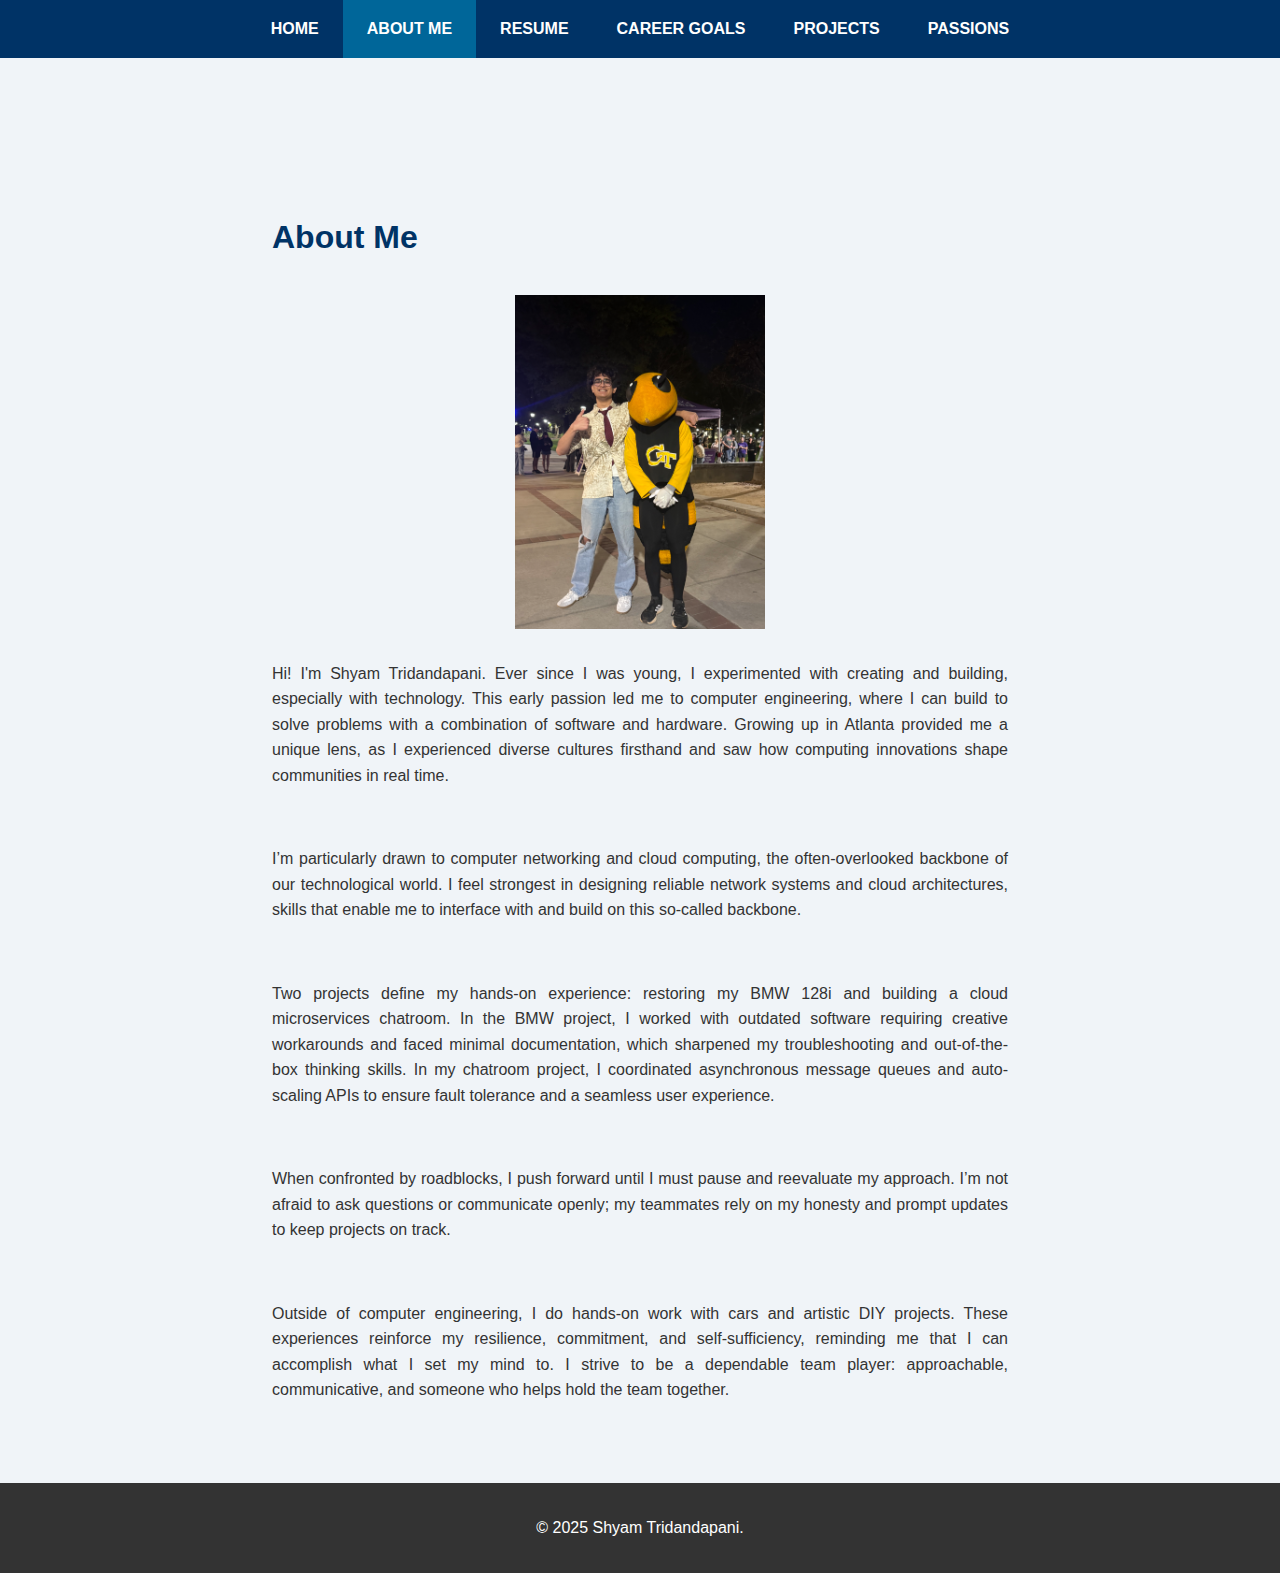
<file: about.html>
<!-- about.html -->
<!DOCTYPE html>
<html lang="en">
<head>
  <meta charset="UTF-8">
  <meta name="viewport" content="width=device-width, initial-scale=1.0">
  <title>About Me | My ePortfolio</title>
  <link rel="stylesheet" href="styles.css">
</head>
<body>
  <nav>
    <ul>
      <li><a href="index.html">Home</a></li>
      <li><a href="about.html" class="active">About Me</a></li>
      <li><a href="resume.html">Resume</a></li>
      <li><a href="career-goals.html">Career Goals</a></li>
      <li><a href="projects.html">Projects</a></li>
      <li><a href="passions.html">Passions</a></li>
    </ul>
  </nav>

  <main class="section" style="padding-top:8rem; max-width:800px; margin:0 auto; text-align:justify;">
    <h2>About Me</h2>
    <img src="profile.jpg" alt="Profile Image" style="width:250px; border-radius:var(--radius); display:block; margin:2rem auto;">
    <p>Hi! I'm Shyam Tridandapani. Ever since I was young, I experimented with creating and building, especially with technology. This early passion led me to computer engineering, where I can build to solve problems with a combination of software and hardware. Growing up in Atlanta provided me a unique lens, as I experienced diverse cultures firsthand and saw how computing innovations shape communities in real time.</p>
    <br>
    <p>I’m particularly drawn to computer networking and cloud computing, the often-overlooked backbone of our technological world. I feel strongest in designing reliable network systems and cloud architectures, skills that enable me to interface with and build on this so-called backbone.</p>
    <br>
    <p>Two projects define my hands-on experience: restoring my BMW 128i and building a cloud microservices chatroom. In the BMW project, I worked with outdated software requiring creative workarounds and faced minimal documentation, which sharpened my troubleshooting and out-of-the-box thinking skills. In my chatroom project, I coordinated asynchronous message queues and auto-scaling APIs to ensure fault tolerance and a seamless user experience.</p>
    <br>
    <p>When confronted by roadblocks, I push forward until I must pause and reevaluate my approach. I’m not afraid to ask questions or communicate openly; my teammates rely on my honesty and prompt updates to keep projects on track.</p>
    <br>
    <p>Outside of computer engineering, I do hands-on work with cars and artistic DIY projects. These experiences reinforce my resilience, commitment, and self-sufficiency, reminding me that I can accomplish what I set my mind to. I strive to be a dependable team player: approachable, communicative, and someone who helps hold the team together.</p>

  </main>

  <footer>
    <p>&copy; 2025 Shyam Tridandapani.</p>
  </footer>
</body>
</html>
</file>
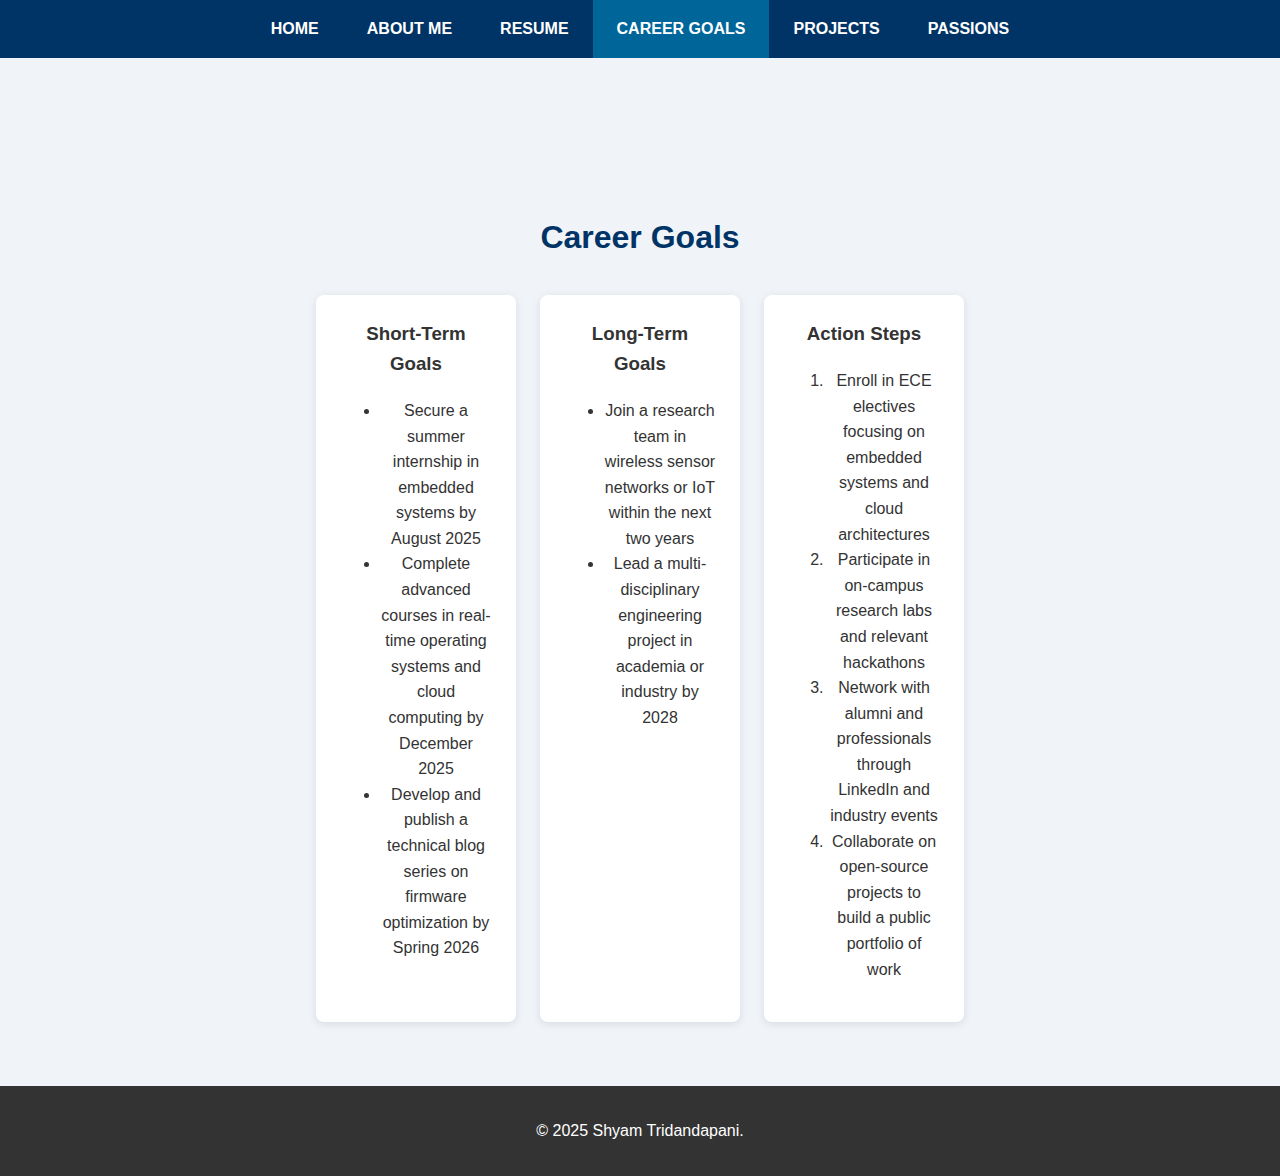
<file: career-goals.html>
<!-- career-goals.html -->
<!DOCTYPE html>
<html lang="en">
<head>
  <meta charset="UTF-8">
  <meta name="viewport" content="width=device-width, initial-scale=1.0">
  <title>Career Goals | My ePortfolio</title>
  <link rel="stylesheet" href="styles.css">
</head>
<body>
  <nav>
    <ul>
      <li><a href="index.html">Home</a></li>
      <li><a href="about.html">About Me</a></li>
      <li><a href="resume.html">Resume</a></li>
      <li><a href="career-goals.html" class="active">Career Goals</a></li>
      <li><a href="projects.html">Projects</a></li>
      <li><a href="passions.html">Passions</a></li>
    </ul>
  </nav>

  <main class="section" style="padding-top:8rem; max-width:1000px; margin:0 auto;">
    <h2>Career Goals</h2>
    <div class="cards">
      <div class="card">
        <h3>Short-Term Goals</h3>
        <ul>
          <li>Secure a summer internship in embedded systems by August 2025</li>
          <li>Complete advanced courses in real-time operating systems and cloud computing by December 2025</li>
          <li>Develop and publish a technical blog series on firmware optimization by Spring 2026</li>
        </ul>
      </div>
      <div class="card">
        <h3>Long-Term Goals</h3>
        <ul>
          <li>Join a research team in wireless sensor networks or IoT within the next two years</li>
          <li>Lead a multi-disciplinary engineering project in academia or industry by 2028</li>
        </ul>
      </div>
      <div class="card">
        <h3>Action Steps</h3>
        <ol>
          <li>Enroll in ECE electives focusing on embedded systems and cloud architectures</li>
          <li>Participate in on-campus research labs and relevant hackathons</li>
          <li>Network with alumni and professionals through LinkedIn and industry events</li>
          <li>Collaborate on open-source projects to build a public portfolio of work</li>
        </ol>
      </div>
    </div>
  </main>

  <footer>
    <p>&copy; 2025 Shyam Tridandapani.</p>
  </footer>
</body>
</html>
</file>
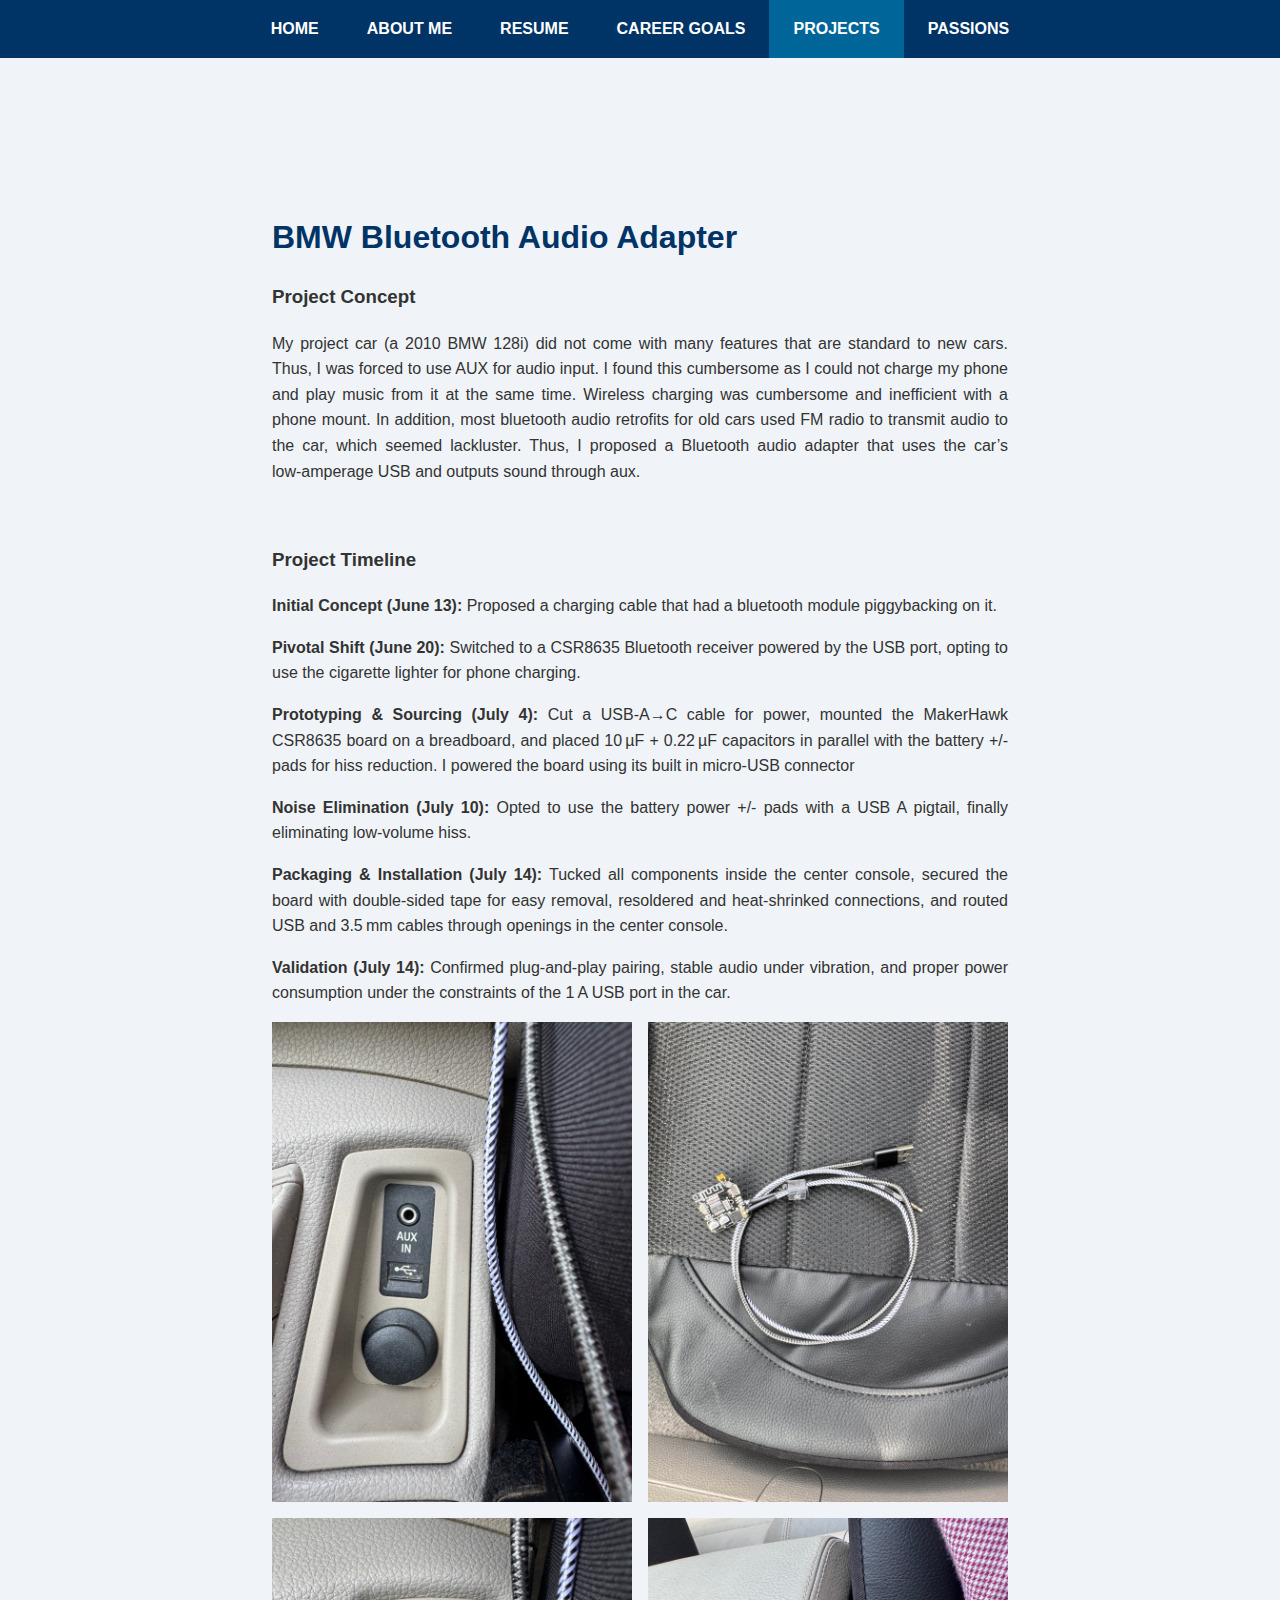
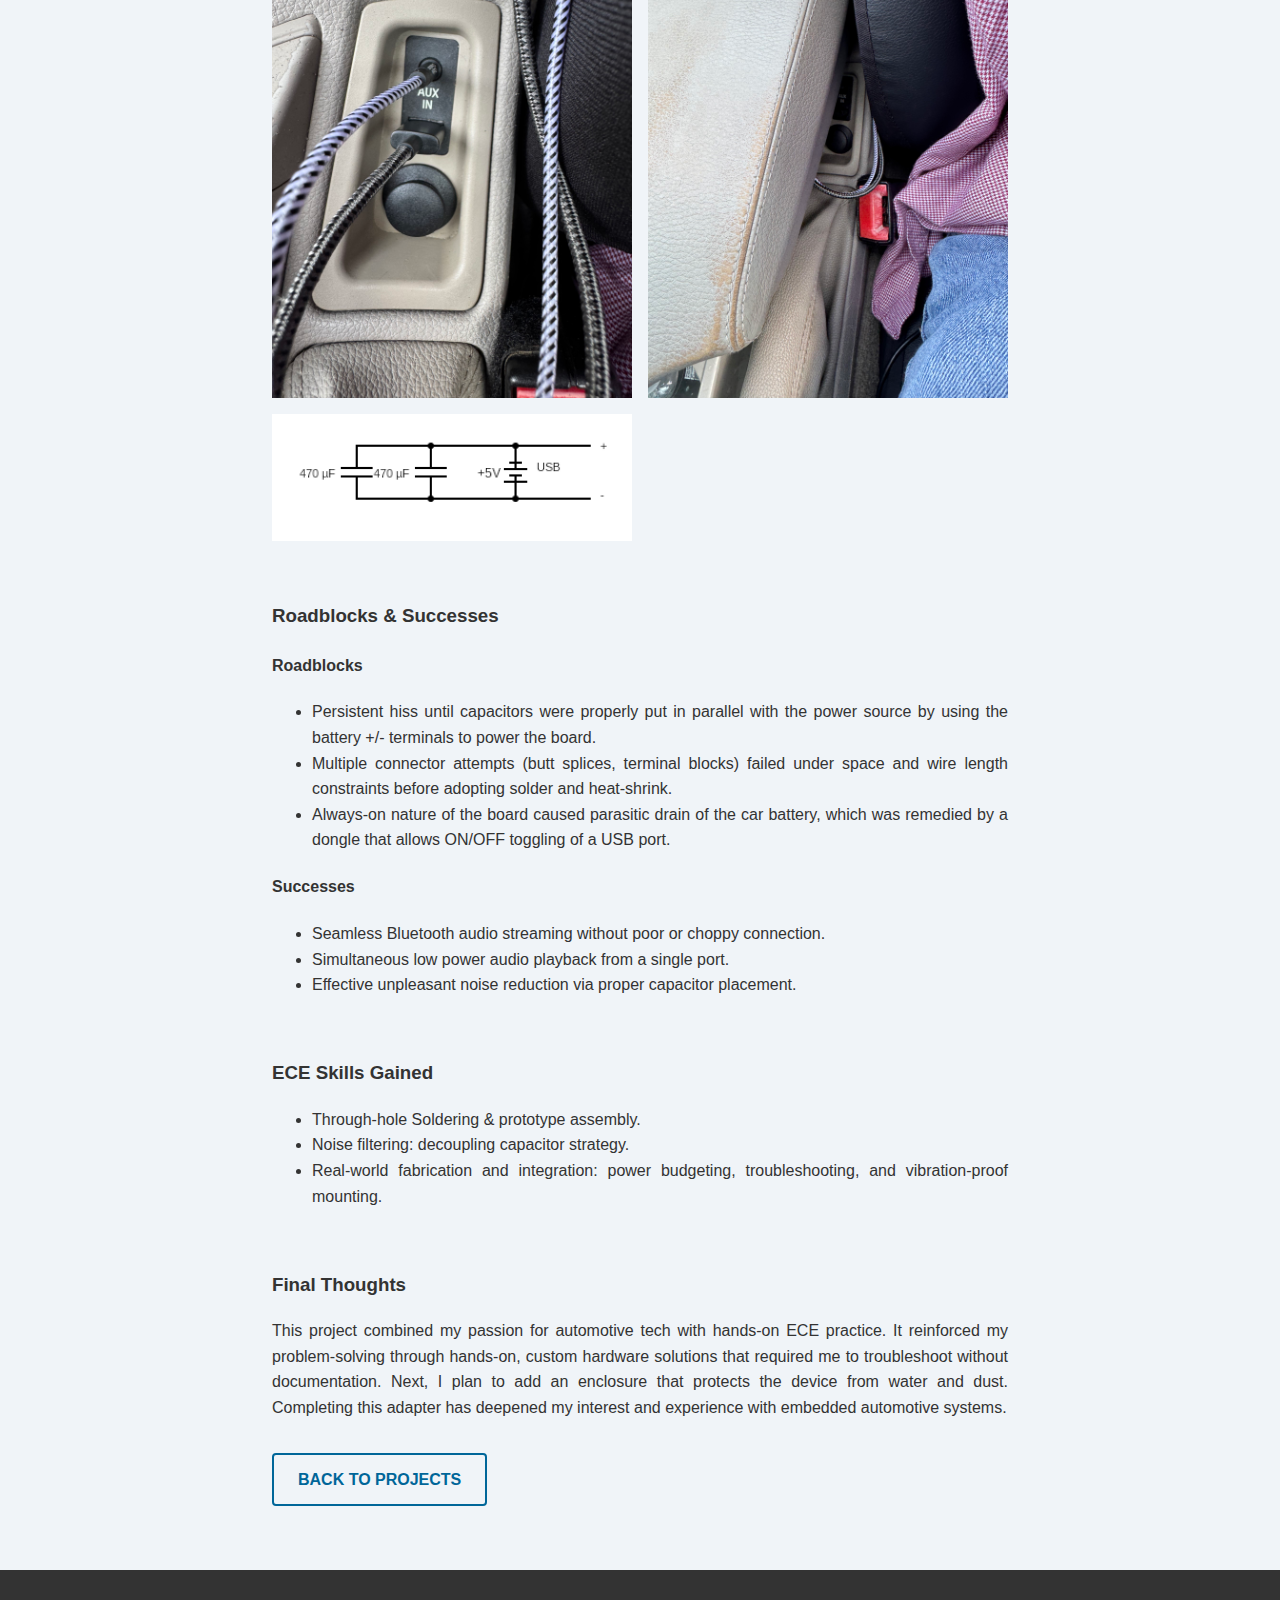
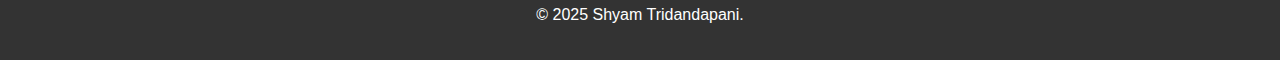
<file: project1.html>
<!-- project1.html -->
<!DOCTYPE html>
<html lang="en">
<head>
  <meta charset="UTF-8">
  <meta name="viewport" content="width=device-width, initial-scale=1.0">
  <title>BMW Bluetooth Audio Adapter | My ePortfolio</title>
  <link rel="stylesheet" href="styles.css">
</head>
<body>
  <nav>
    <ul>
      <li><a href="index.html">Home</a></li>
      <li><a href="about.html">About Me</a></li>
      <li><a href="resume.html">Resume</a></li>
      <li><a href="career-goals.html">Career Goals</a></li>
      <li><a href="projects.html" class="active">Projects</a></li>
      <li><a href="passions.html">Passions</a></li>
    </ul>
  </nav>

  <main class="section" style="padding-top:8rem; max-width:800px; margin:0 auto; text-align:justify;">
    <h2>BMW Bluetooth Audio Adapter</h2>

    <h3>Project Concept</h3>
    <p>My project car (a 2010 BMW 128i) did not come with many features that are standard to new cars. Thus, I was forced to use AUX for audio input. I found this cumbersome as I could not charge my phone and play music from it at the same time. Wireless charging was cumbersome and inefficient with a phone mount. In addition, most bluetooth audio retrofits for old cars used FM radio to transmit audio to the car, which seemed lackluster. Thus, I proposed a Bluetooth audio adapter that uses the car’s low‑amperage USB and outputs sound through aux.</p>

    <br>
    <h3>Project Timeline</h3>
    <p><strong>Initial Concept (June 13):</strong> Proposed a charging cable that had a bluetooth module piggybacking on it.</p>
    <p><strong>Pivotal Shift (June 20):</strong> Switched to a CSR8635 Bluetooth receiver powered by the USB port, opting to use the cigarette lighter for phone charging.</p>
    <p><strong>Prototyping &amp; Sourcing (July 4):</strong> Cut a USB‑A→C cable for power, mounted the MakerHawk CSR8635 board on a breadboard, and placed 10 µF + 0.22 µF capacitors in parallel with the battery +/- pads for hiss reduction. I powered the board using its built in micro-USB connector</p>
    <p><strong>Noise Elimination (July 10):</strong> Opted to use the battery power +/- pads with a USB A pigtail, finally eliminating low‑volume hiss.</p>
    <p><strong>Packaging &amp; Installation (July 14):</strong> Tucked all components inside the center console, secured the board with double-sided tape for easy removal, resoldered and heat-shrinked connections, and routed USB and 3.5 mm cables through openings in the center console.</p>
    <p><strong>Validation (July 14):</strong> Confirmed plug‑and‑play pairing, stable audio under vibration, and proper power consumption under the constraints of the 1 A USB port in the car.</p>
    <div class="project-images" style="display:grid; grid-template-columns:1fr 1fr; gap:1rem; margin:1rem 0;">
      <img src="project1-1.jpg" alt="Concept Sketch" style="width:100%; height:auto; object-fit:cover; border-radius:var(--radius);">
      <img src="project1-2.jpg" alt="Perf-Board Prototype" style="width:100%; height:auto; object-fit:cover; border-radius:var(--radius);">
      <img src="project1-3.jpg" alt="Decoupling Close-Up" style="width:100%; height:auto; object-fit:cover; border-radius:var(--radius);">
      <img src="project1-4.jpg" alt="Installed Behind Trim" style="width:100%; height:auto; object-fit:cover; border-radius:var(--radius);">
      <img src="project1-5.jpg" alt="Circuit Diagram" style="width:100%; height:auto; object-fit:cover; border-radius:var(--radius);">
    </div>
    <br>
    <h3>Roadblocks &amp; Successes</h3>
    <h4>Roadblocks</h4>
    <ul>
      <li>Persistent hiss until capacitors were properly put in parallel with the power source by using the battery +/- terminals to power the board.</li>
      <li>Multiple connector attempts (butt splices, terminal blocks) failed under space and wire length constraints before adopting solder and heat-shrink.</li>
      <li>Always-on nature of the board caused parasitic drain of the car battery, which was remedied by a dongle that allows ON/OFF toggling of a USB port.</li>
    </ul>
    <h4>Successes</h4>
    <ul>
      <li>Seamless Bluetooth audio streaming without poor or choppy connection.</li>
      <li>Simultaneous low power audio playback from a single port.</li>
      <li>Effective unpleasant noise reduction via proper capacitor placement.</li>
    </ul>
    <br>
    <h3>ECE Skills Gained</h3>
    <ul>
      <li>Through-hole Soldering &amp; prototype assembly.</li>
      <li>Noise filtering: decoupling capacitor strategy.</li>
      <li>Real-world fabrication and integration: power budgeting, troubleshooting, and vibration-proof mounting.</li>
    </ul>
    <br>
    <h3>Final Thoughts</h3>
    <p>This project combined my passion for automotive tech with hands-on ECE practice. It reinforced my problem-solving through hands-on, custom hardware solutions that required me to troubleshoot without documentation. Next, I plan to add an enclosure that protects the device from water and dust. Completing this adapter has deepened my interest and experience with embedded automotive systems.</p>

    <a href="projects.html" class="btn-outline">Back to Projects</a>
  </main>

  <footer>
    <p>&copy; 2025 Shyam Tridandapani.</p>
  </footer>
</body>
</html>
</file>
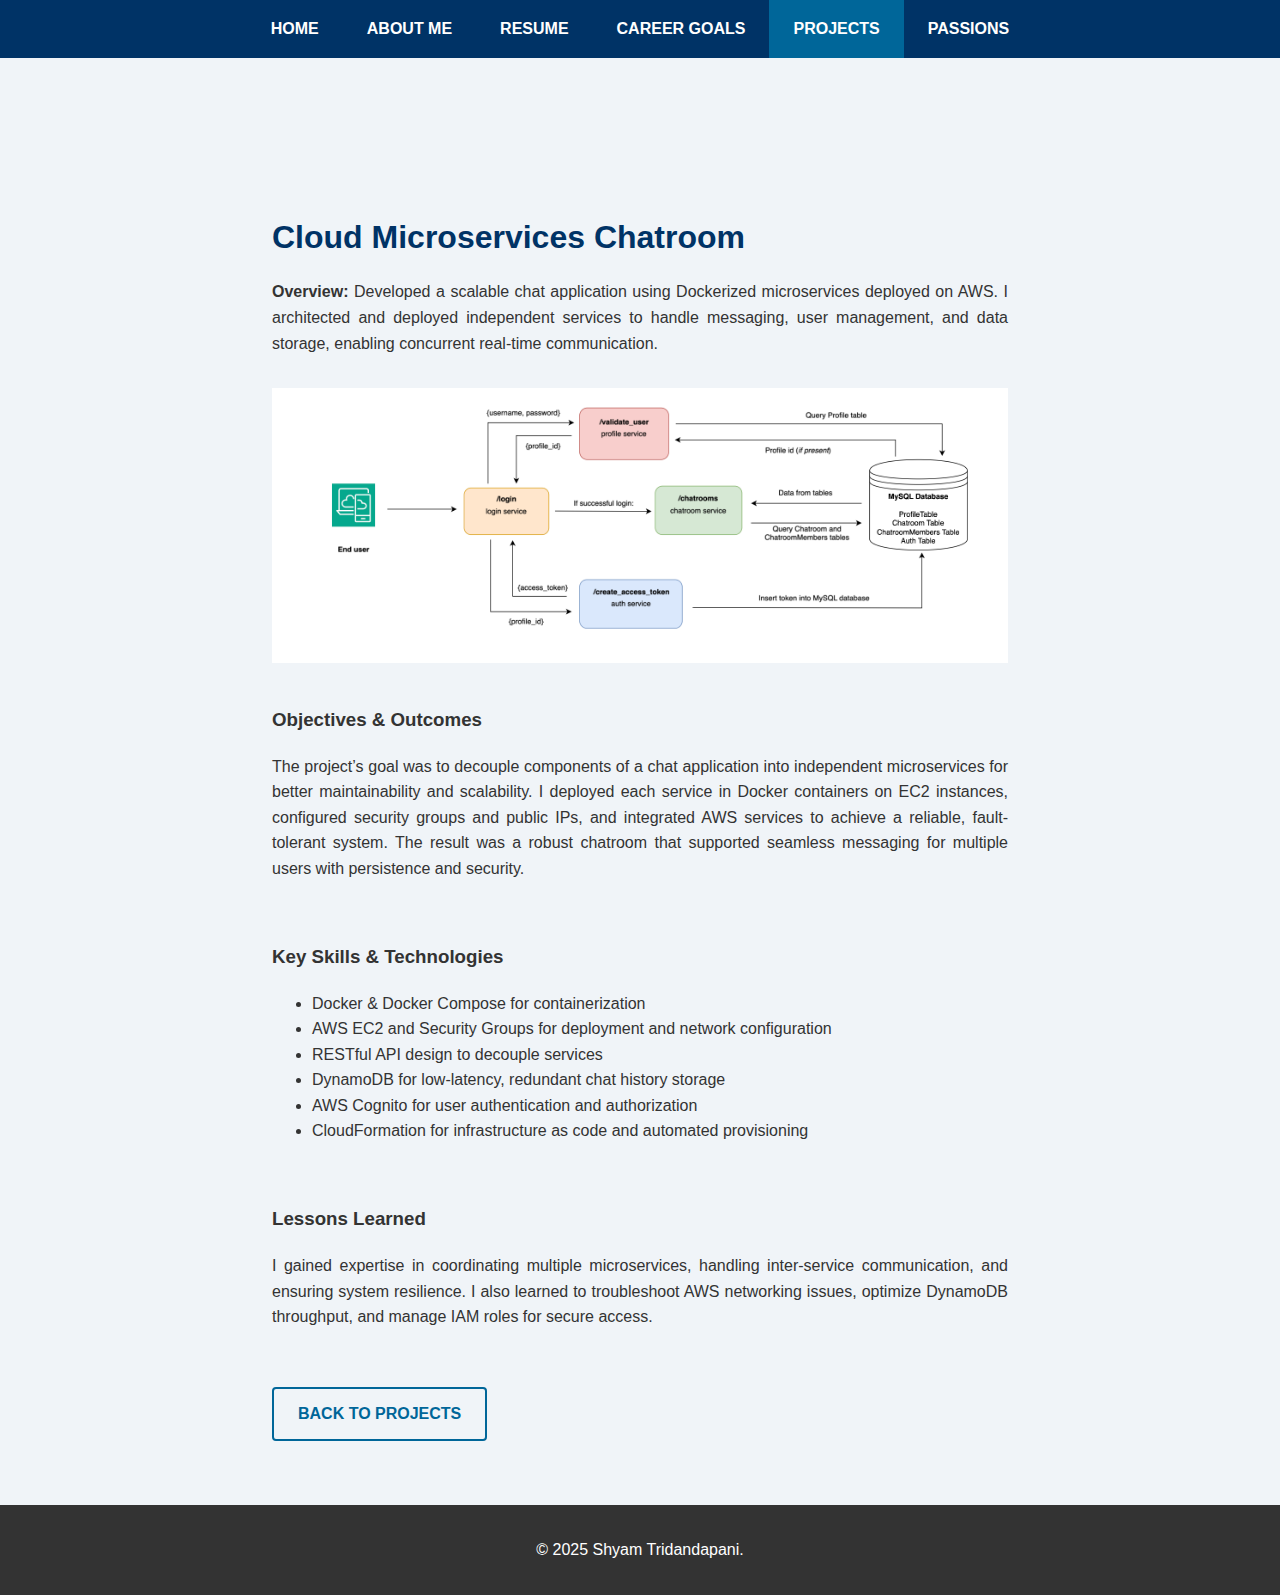
<file: project2.html>
<!-- project2.html -->
<!DOCTYPE html>
<html lang="en">
<head>
  <meta charset="UTF-8">
  <meta name="viewport" content="width=device-width, initial-scale=1.0">
  <title>Cloud Microservices Chatroom | My ePortfolio</title>
  <link rel="stylesheet" href="styles.css">
</head>
<body>
  <nav>
    <ul>
      <li><a href="index.html">Home</a></li>
      <li><a href="about.html">About Me</a></li>
      <li><a href="resume.html">Resume</a></li>
      <li><a href="career-goals.html">Career Goals</a></li>
      <li><a href="projects.html" class="active">Projects</a></li>
      <li><a href="passions.html">Passions</a></li>
    </ul>
  </nav>
  <main class="section" style="padding-top:8rem; max-width:800px; margin:0 auto; text-align:justify;">
    <h2>Cloud Microservices Chatroom</h2>
    <p><strong>Overview:</strong> Developed a scalable chat application using Dockerized microservices deployed on AWS. I architected and deployed independent services to handle messaging, user management, and data storage, enabling concurrent real-time communication.</p>
    <img src="project2.jpg" alt="Microservices Chatroom Architecture Diagram" style="width:100%; height:auto; object-fit:cover; border-radius:var(--radius); margin:1rem 0;">

    <h3>Objectives & Outcomes</h3>
    <p>The project’s goal was to decouple components of a chat application into independent microservices for better maintainability and scalability. I deployed each service in Docker containers on EC2 instances, configured security groups and public IPs, and integrated AWS services to achieve a reliable, fault-tolerant system. The result was a robust chatroom that supported seamless messaging for multiple users with persistence and security.</p>
    <br>
    <h3>Key Skills & Technologies</h3>
    <ul>
      <li>Docker & Docker Compose for containerization</li>
      <li>AWS EC2 and Security Groups for deployment and network configuration</li>
      <li>RESTful API design to decouple services</li>
      <li>DynamoDB for low-latency, redundant chat history storage</li>
      <li>AWS Cognito for user authentication and authorization</li>
      <li>CloudFormation for infrastructure as code and automated provisioning</li>
    </ul>
    <br>
    <h3>Lessons Learned</h3>
    <p>I gained expertise in coordinating multiple microservices, handling inter-service communication, and ensuring system resilience. I also learned to troubleshoot AWS networking issues, optimize DynamoDB throughput, and manage IAM roles for secure access.</p>
    <br>
    <a href="projects.html" class="btn-outline">Back to Projects</a>
  </main>
  <footer>
    <p>&copy; 2025 Shyam Tridandapani.</p>
  </footer>
</body>
</html>
</file>
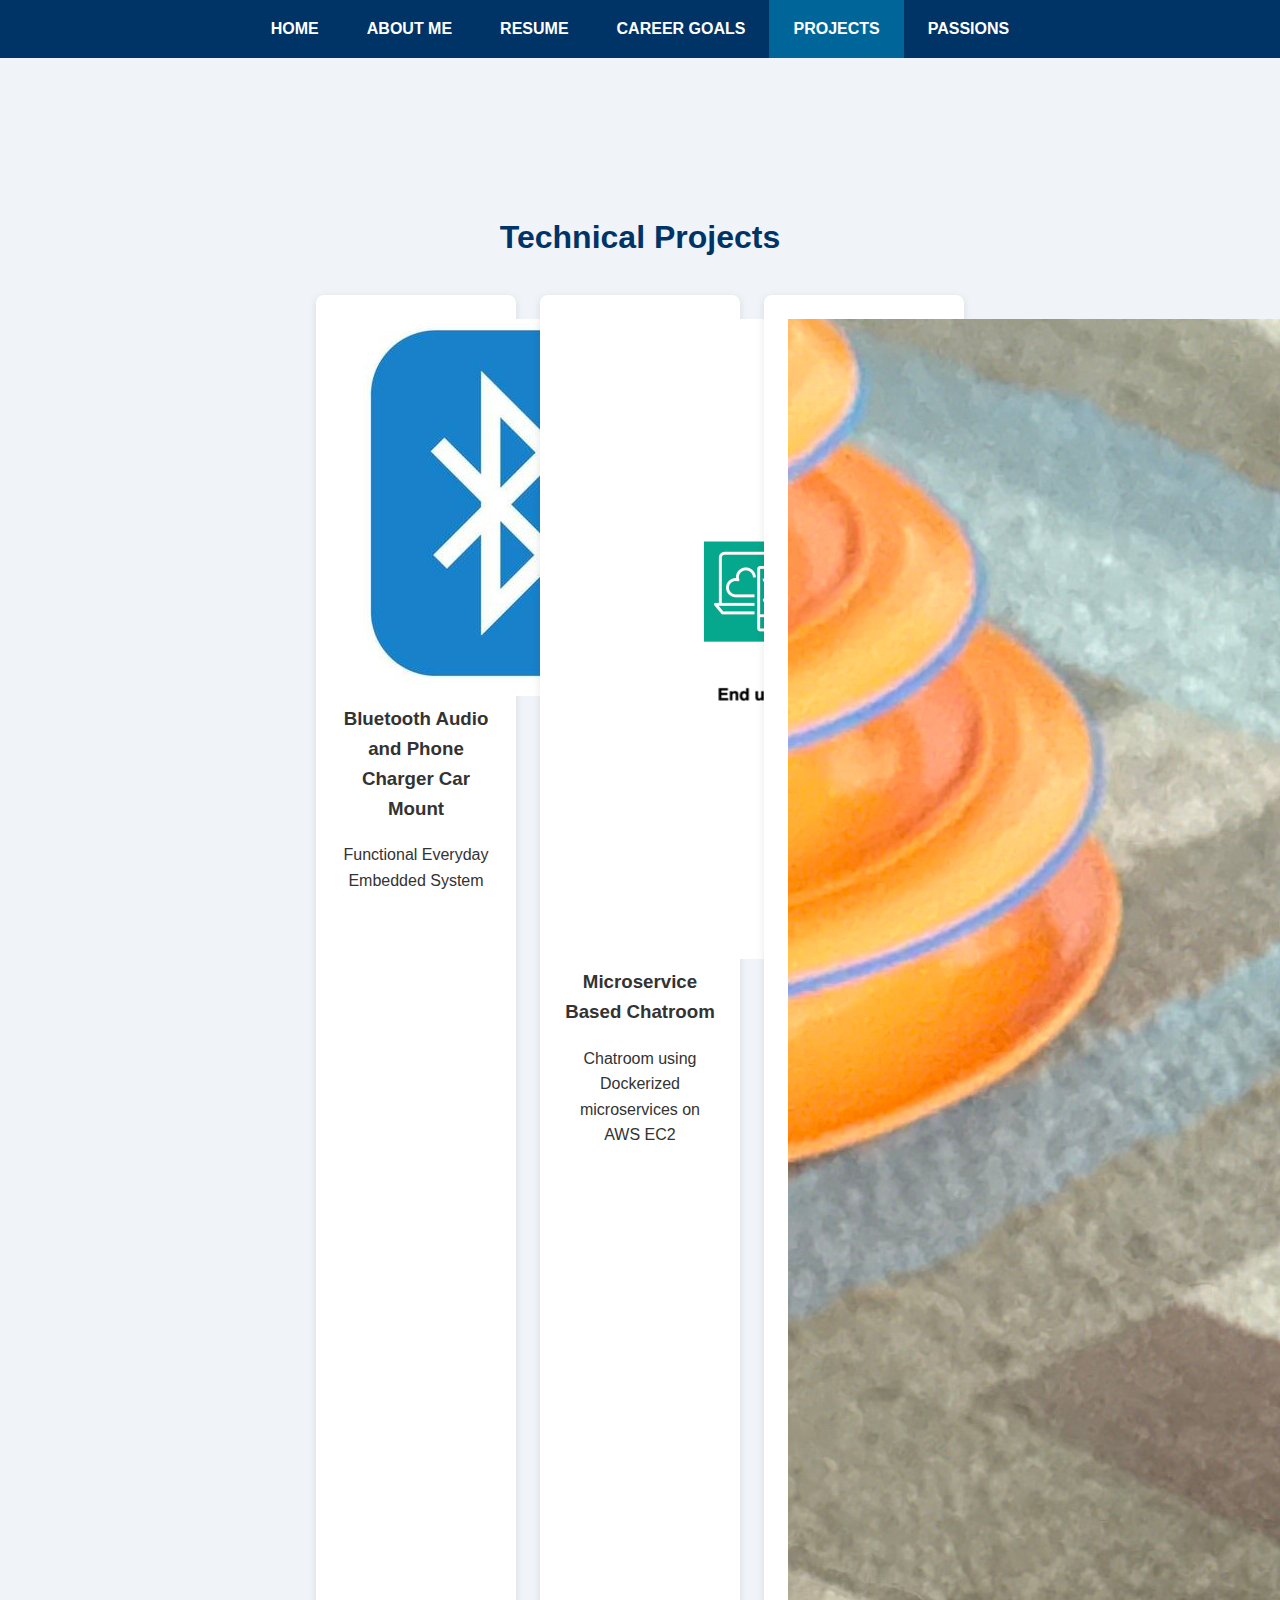
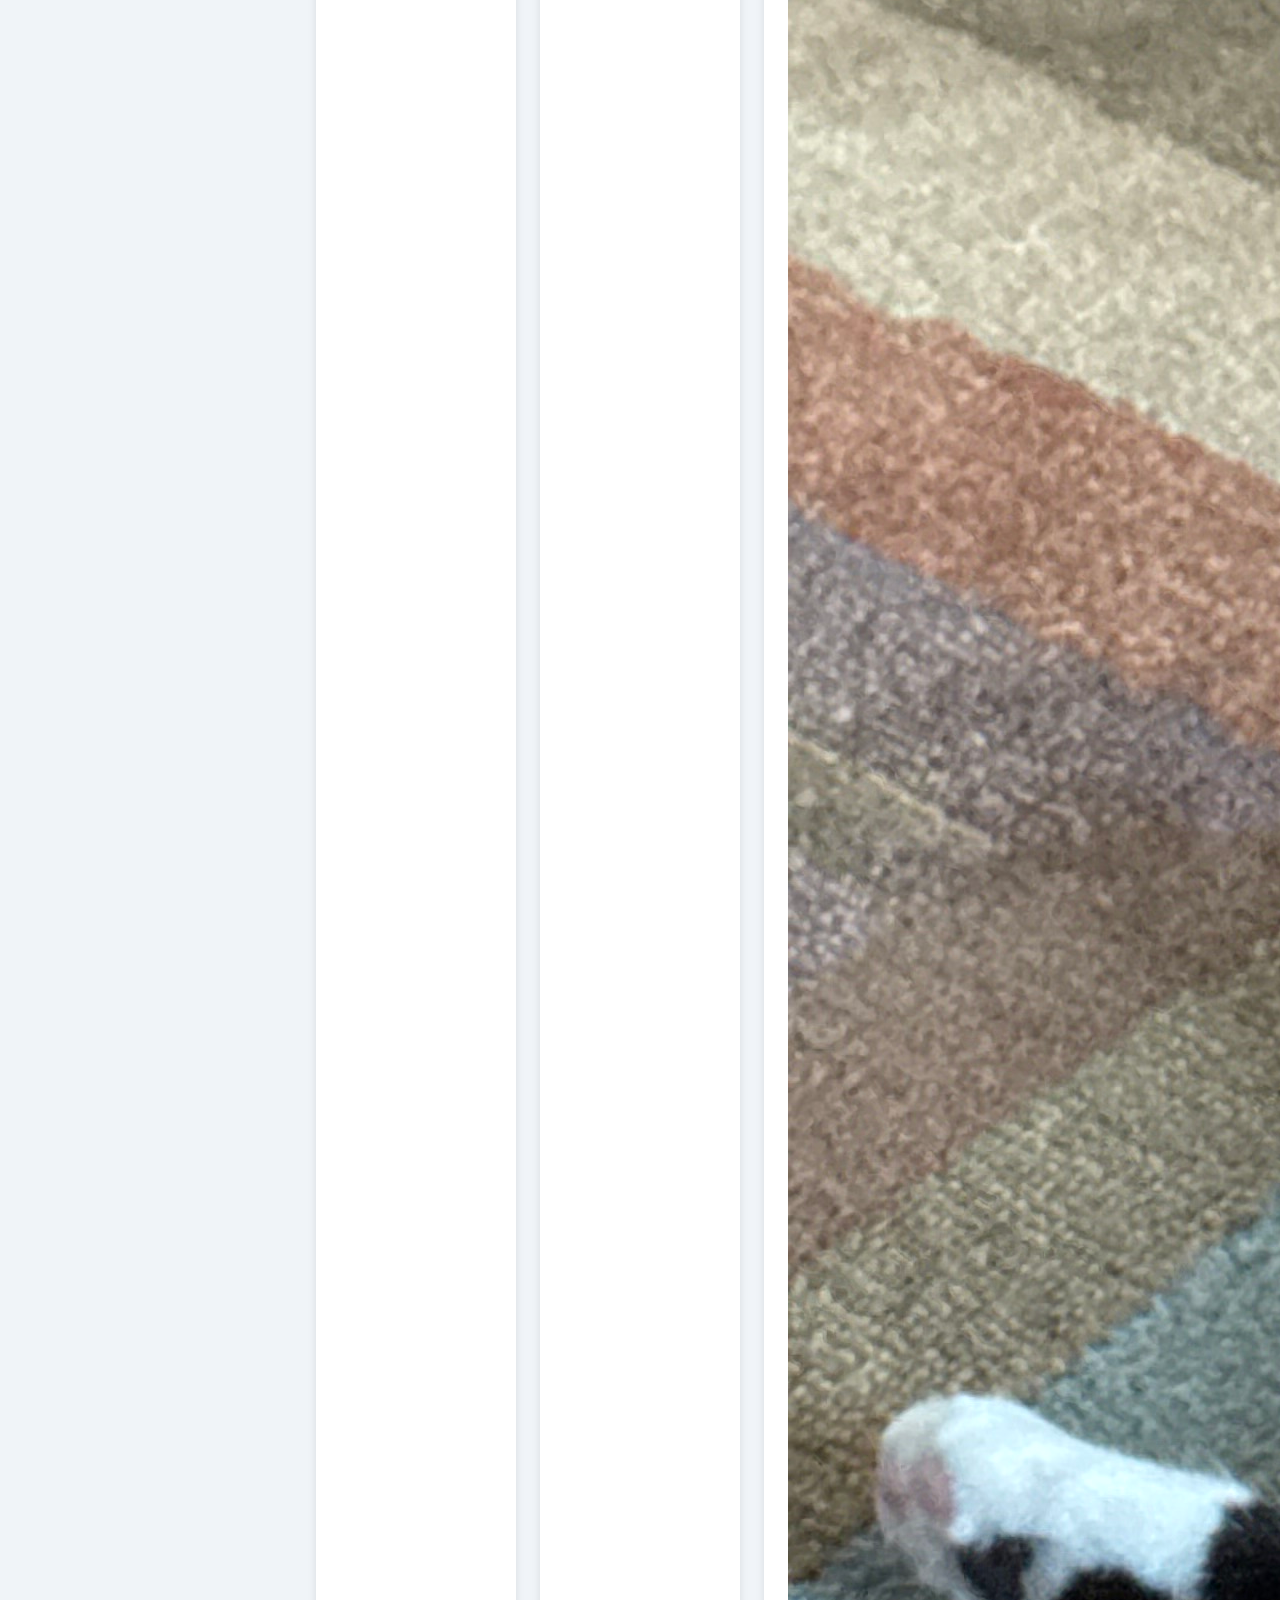
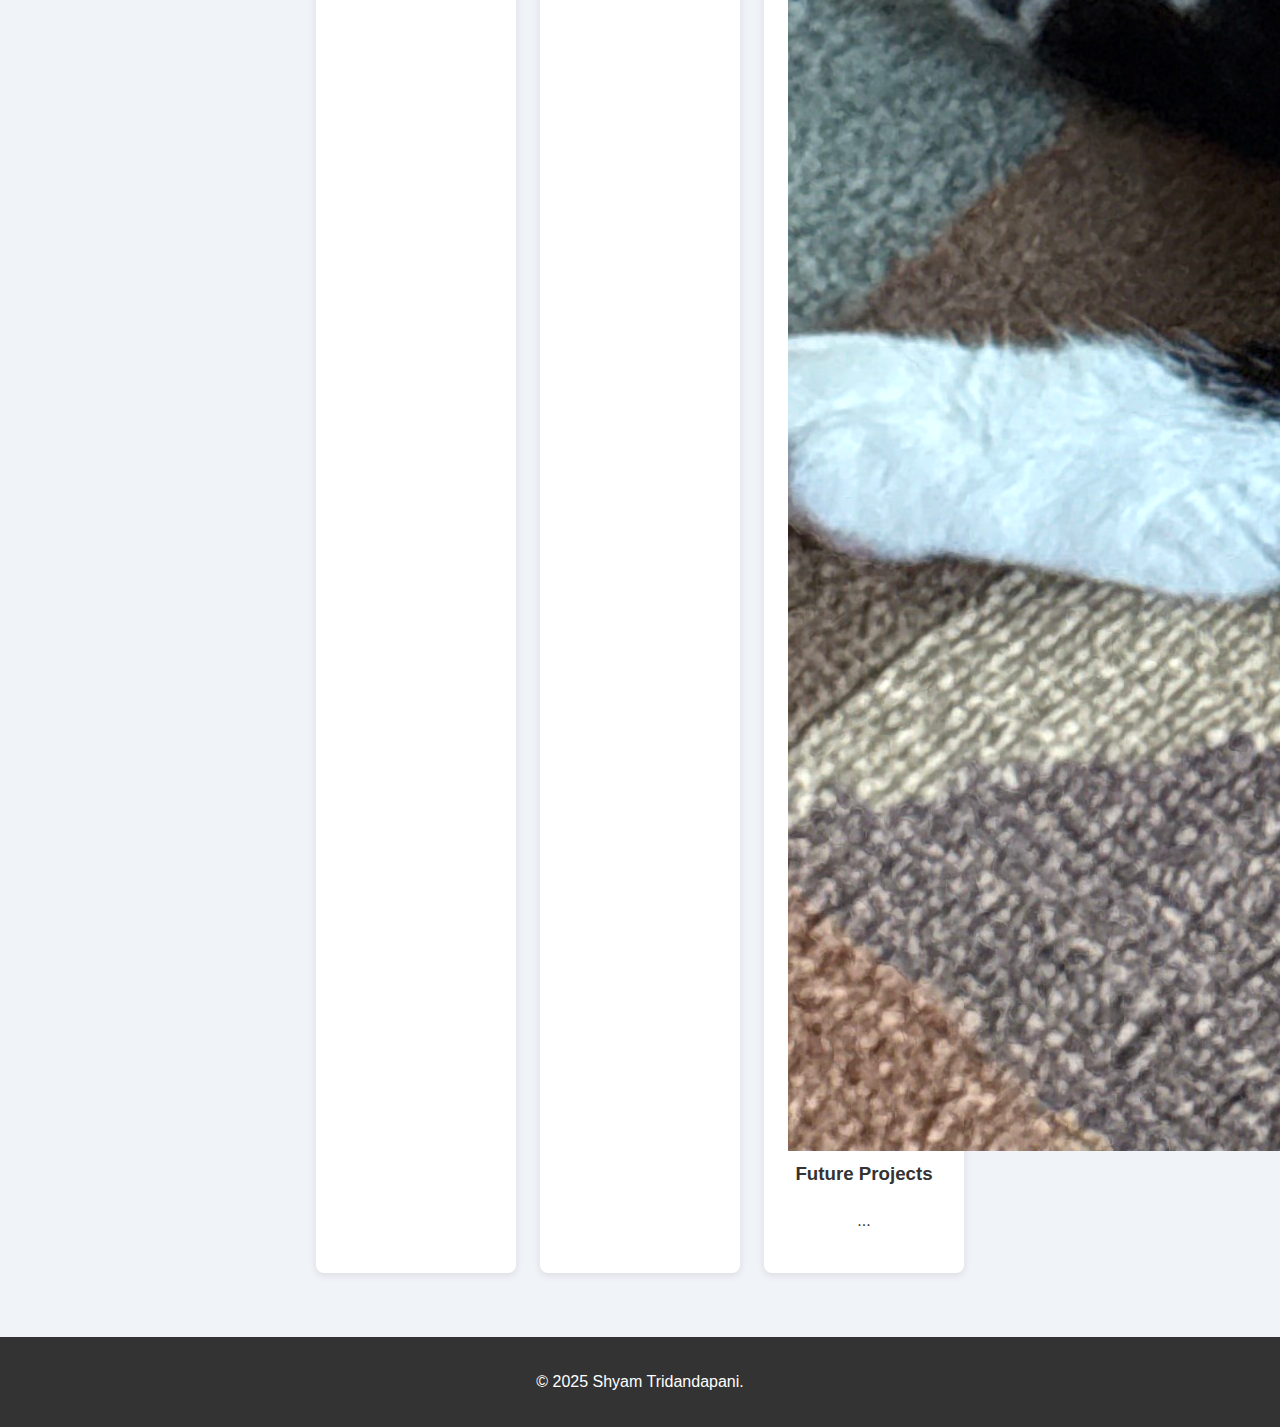
<file: projects.html>
<!-- projects.html -->
<!DOCTYPE html>
<html lang="en">
<head>
  <meta charset="UTF-8">
  <meta name="viewport" content="width=device-width, initial-scale=1.0">
  <title>Projects | My ePortfolio</title>
  <link rel="stylesheet" href="styles.css">
</head>
<body>
  <nav>
    <ul>
      <li><a href="index.html">Home</a></li>
      <li><a href="about.html">About Me</a></li>
      <li><a href="resume.html">Resume</a></li>
      <li><a href="career-goals.html">Career Goals</a></li>
      <li><a href="projects.html" class="active">Projects</a></li>
      <li><a href="passions.html">Passions</a></li>
    </ul>
  </nav>

  <main class="section" style="padding-top:8rem;">
    <h2>Technical Projects</h2>
    <div class="cards">
      <a href="project1.html" class="card">
        <img src="project1.jpg" alt="Bluetooth Audio Car Mount">
        <h3>Bluetooth Audio and Phone Charger Car Mount</h3>
        <p>Functional Everyday Embedded System</p>
      </a>
      <a href="project2.html" class="card">
        <img src="project2.jpg" alt="Wireless Sensor Network">
        <h3>Microservice Based Chatroom</h3>
        <p>Chatroom using Dockerized microservices on AWS EC2</p>
      </a>
      <a href="project3.html" class="card">
        <img src="project3.jpg" alt="Future Project">
        <h3>Future Projects</h3>
        <p>...</p>
      </a>
      <!-- Add more project cards as needed -->
    </div>
  </main>

  <footer>
    <p>&copy; 2025 Shyam Tridandapani.</p>
  </footer>
</body>
</html>
</file>
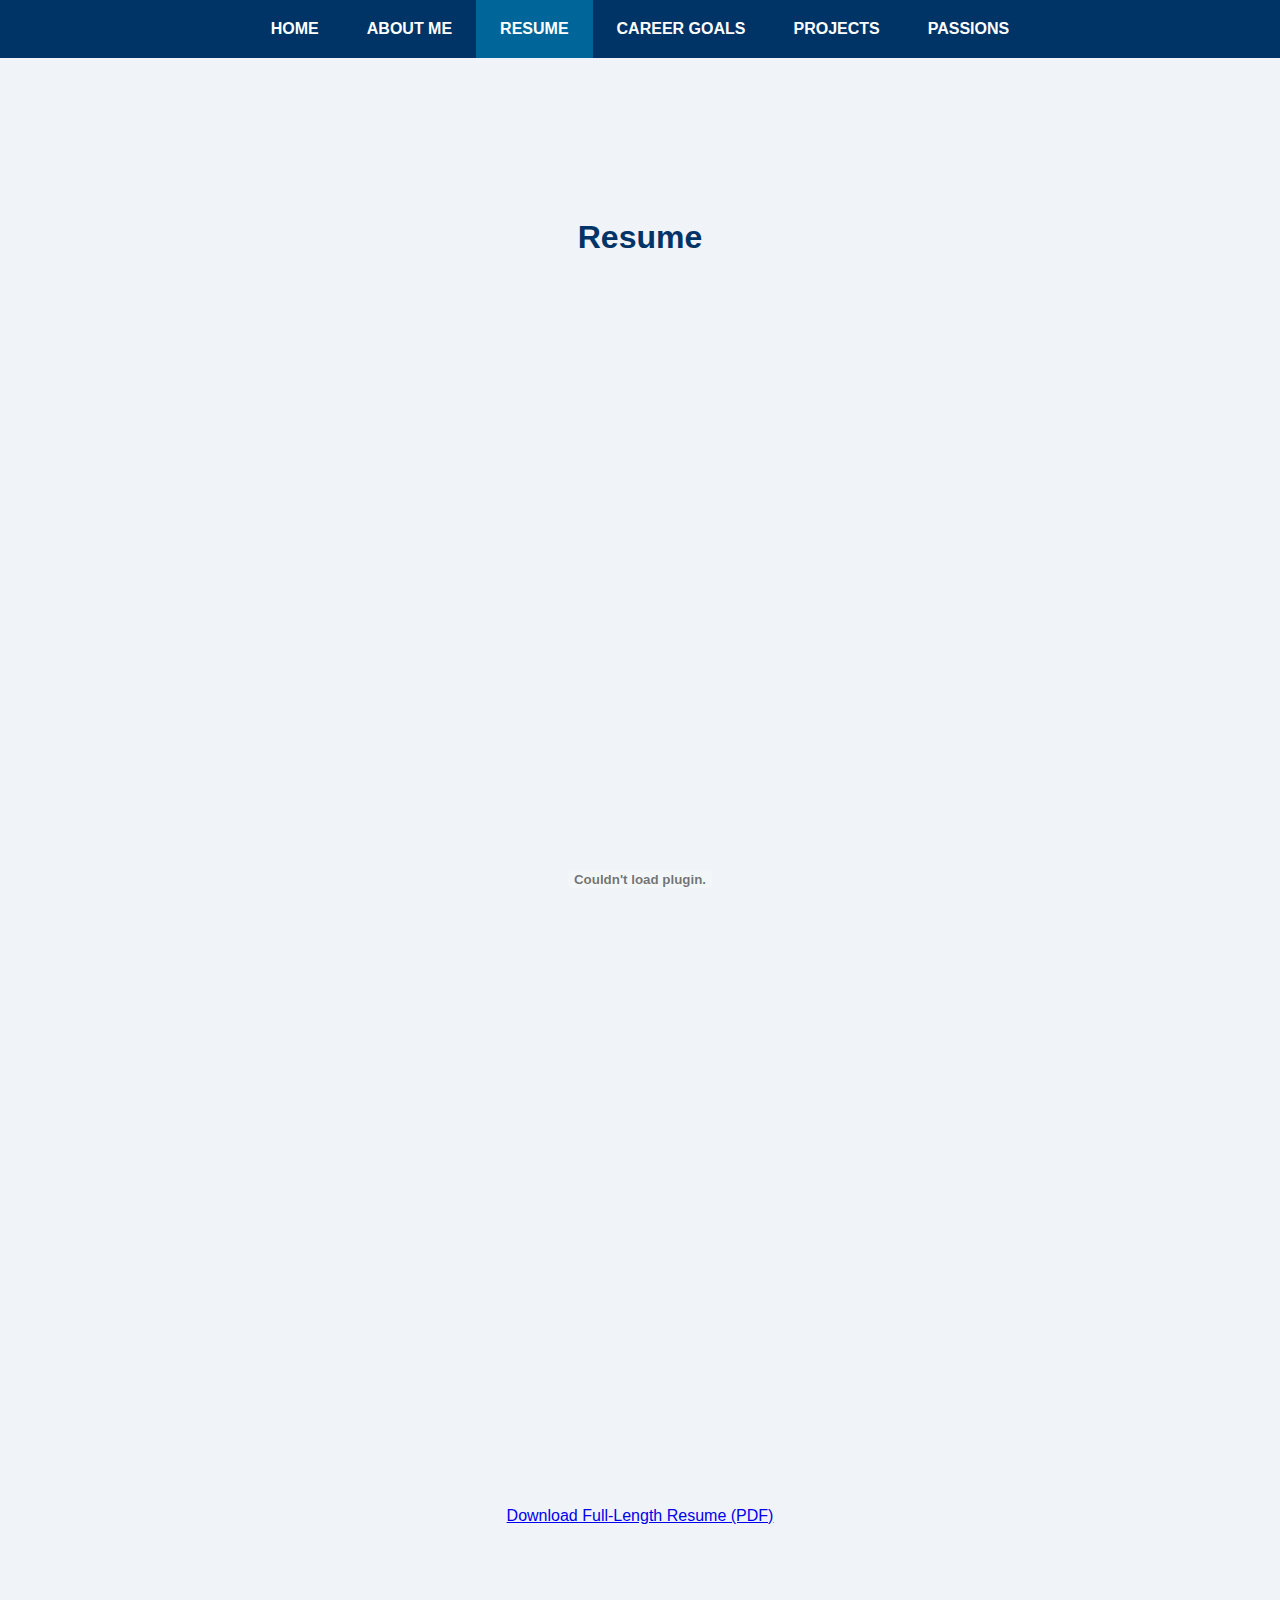
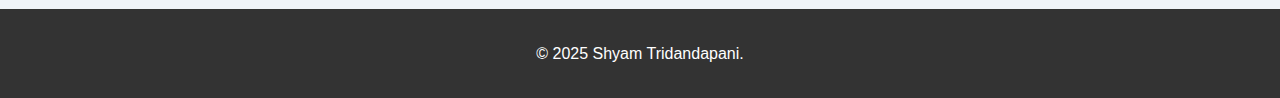
<file: resume.html>
<!-- resume.html -->
<!DOCTYPE html>
<html lang="en">
<head>
  <meta charset="UTF-8">
  <meta name="viewport" content="width=device-width, initial-scale=1.0">
  <title>Resume | My ePortfolio</title>
  <link rel="stylesheet" href="styles.css">
</head>
<body>
  <nav>
    <ul>
      <li><a href="index.html">Home</a></li>
      <li><a href="about.html">About Me</a></li>
      <li><a href="resume.html" class="active">Resume</a></li>
      <li><a href="career-goals.html">Career Goals</a></li>
      <li><a href="projects.html">Projects</a></li>
      <li><a href="passions.html">Passions</a></li>
    </ul>
  </nav>

  <main class="section" style="padding-top:8rem;">
    <h2>Resume</h2>
    <embed src="Shyam_Tridandapani_Resume_2025_Summer.pdf" type="application/pdf" width="65%" height="1200px">
    <p style="text-align:center; margin-top:1rem;"><a href="Shyam_Tridandapani_Resume_2025_Summer.pdf" download>Download Full-Length Resume (PDF)</a></p>
  </main>

  <footer>
    <p>&copy; 2025 Shyam Tridandapani.</p>
  </footer>
</body>
</html>
</file>
<file: styles.css>
/* styles.css */
:root {
  --primary-color: #003366;
  --accent-color: #006699;
  --light-color: #f0f4f8;
  --dark-color: #333;
  --font-family: 'Helvetica Neue', Arial, sans-serif;
}

* {
  box-sizing: border-box;
}

body {
  margin: 0;
  font-family: var(--font-family);
  color: var(--dark-color);
  background: var(--light-color);
  line-height: 1.6;
}

nav {
  background: var(--primary-color);
}
nav ul {
  margin: 0;
  padding: 0;
  list-style: none;
  display: flex;
  justify-content: center;
}
nav ul li {
  margin: 0;
}
nav ul li a {
  display: block;
  padding: 1rem 1.5rem;
  color: #fff;
  text-decoration: none;
  text-transform: uppercase;
  font-weight: bold;
}
nav ul li a.active,
nav ul li a:hover {
  background: var(--accent-color);
}

.hero {
  background: url('hero-bg.jpg') center/cover no-repeat;
  padding: 5rem 2rem;
  color: #fff;
  text-align: center;
}
.hero img {
  width: 150px;
  height: 150px;
  border-radius: 50%;
  border: 4px solid #fff;
  margin-bottom: 1rem;
}
.hero h1 {
  margin: 0;
  font-size: 2.5rem;
}
.hero p {
  font-size: 1.2rem;
  max-width: 600px;
  margin: 1rem auto;
}
.btn,
.btn-outline {
  display: inline-block;
  padding: 0.75rem 1.5rem;
  margin-top: 1rem;
  text-decoration: none;
  text-transform: uppercase;
  font-weight: bold;
  border-radius: 4px;
}
.btn {
  background: var(--accent-color);
  color: #fff;
}
.btn-outline {
  border: 2px solid var(--accent-color);
  color: var(--accent-color);
}

.section {
  padding: 4rem 2rem;
  text-align: center;
}
.section h2 {
  font-size: 2rem;
  margin-bottom: 1rem;
  color: var(--primary-color);
}
.cards {
  display: flex;
  flex-wrap: wrap;
  justify-content: center;
  gap: 1.5rem;
  margin-top: 2rem;
}
.card {
  background: #fff;
  padding: 1.5rem;
  border-radius: 8px;
  box-shadow: 0 2px 8px rgba(0,0,0,0.1);
  text-decoration: none;
  color: var(--dark-color);
  width: 200px;
  transition: transform 0.2s;
}
.card:hover {
  transform: translateY(-5px);
}
.card h3 {
  margin-top: 0;
}

.project-highlight-card {
  display: flex;
  flex-wrap: wrap;
  align-items: center;
  justify-content: center;
  gap: 2rem;
  margin-top: 2rem;
}
.project-highlight-card img {
  max-width: 300px;
  border-radius: 8px;
  box-shadow: 0 2px 8px rgba(0,0,0,0.1);
}
.project-highlight-card div {
  max-width: 400px;
  text-align: left;
}

footer {
  background: var(--dark-color);
  color: #fff;
  text-align: center;
  padding: 1rem 0;
}
</file>
